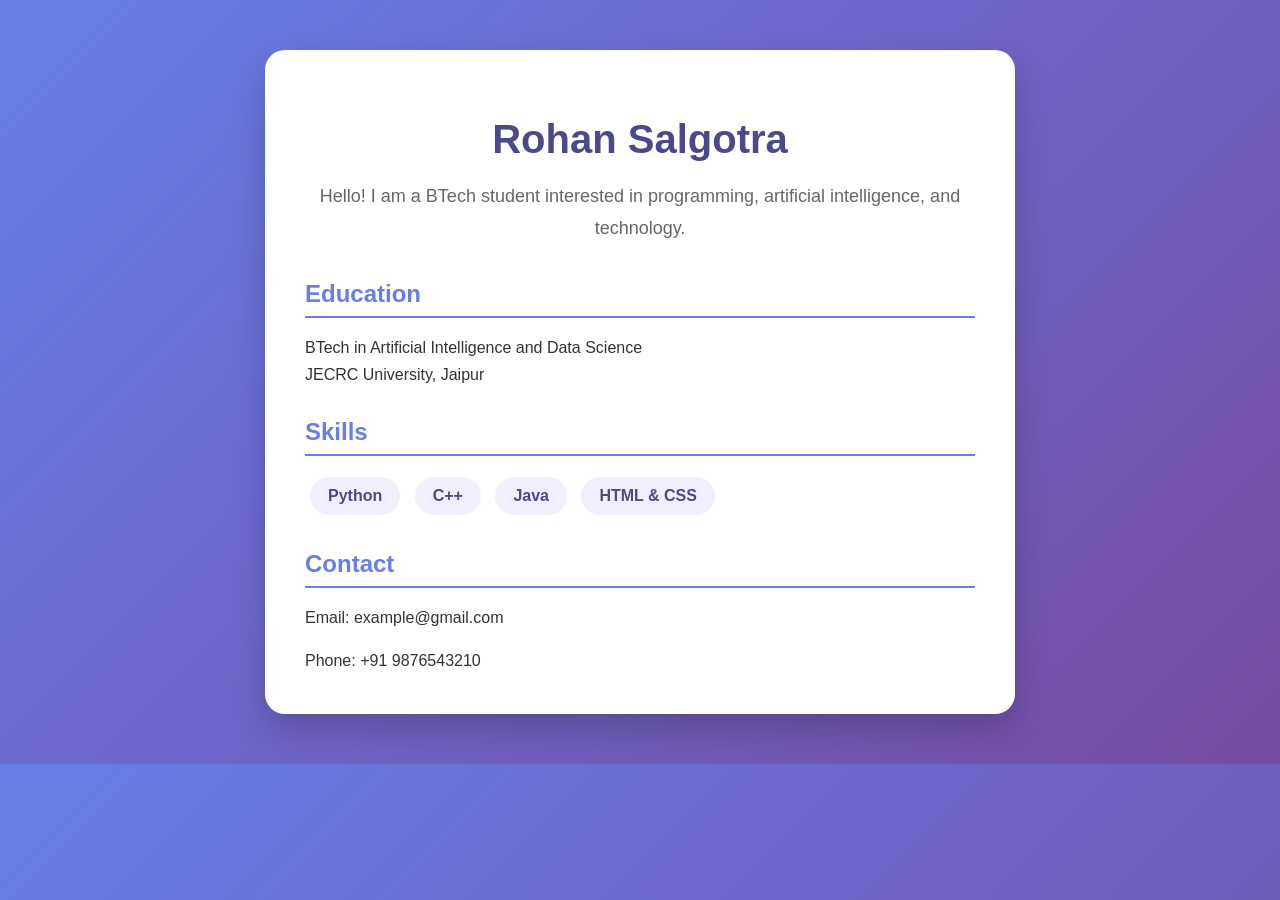
<file: index.html>
<!DOCTYPE html>
<html>
<head>
    <title>My Personal Profile</title>

    <!-- Connect HTML with CSS -->
    <link rel="stylesheet" href="style.css">
</head>

<body>

    <div class="container">

        <h1>Rohan Salgotra</h1>

        <p class="intro">
            Hello! I am a BTech student interested in programming,
            artificial intelligence, and technology.
        </p>

        <h2>Education</h2>
        <p>
            BTech in Artificial Intelligence and Data Science<br>
            JECRC University, Jaipur
        </p>

        <h2>Skills</h2>
        <ul>
            <li>Python</li>
            <li>C++</li>
            <li>Java</li>
            <li>HTML & CSS</li>
        </ul>

        <h2>Contact</h2>
        <p>Email: example@gmail.com</p>
        <p>Phone: +91 9876543210</p>

    </div>

</body>
</html>
</file>
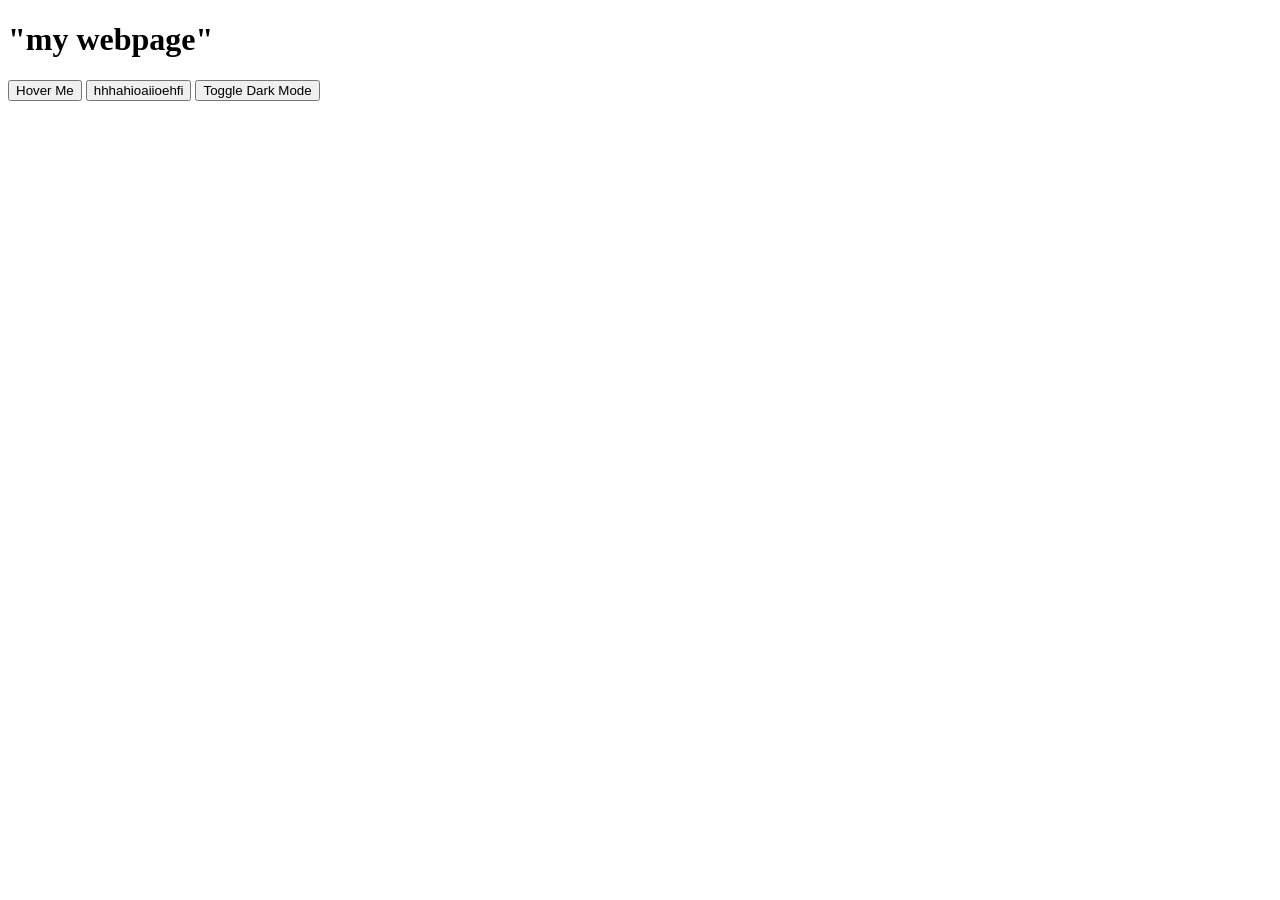
<file: third.html>
<!DOCTYPE html>
<html lang="en">
    <head><title>"javascript example" </title></head>
    <body>
        <h1>"my webpage"</h1>
        <script>alert("hello student")</script>
        <button onmouseover="this.style.backgroundColor='blue'"
        onmouseout="this.style.backgroundColor='red'">
    Hover Me
</button>
<button onclick="this.style.backgroundColor='cyan'"
ondblclick="this.style.backgroundColor='blue'">hhhahioaiioehfi</button>
<button onclick="
if (document.body.style.backgroundColor === 'black') {
    document.body.style.backgroundColor = 'white';
    document.body.style.color = 'black';
} else {
    document.body.style.backgroundColor = 'black';
    document.body.style.color = 'white';
}">
    Toggle Dark Mode
</button>





    </body>
</html>
</file>
<file: style.css>
/* General Page Styling */
* {
    box-sizing: border-box;
}

body {
    font-family: Arial, sans-serif;
    margin: 0;
    padding: 50px 20px;
    background: linear-gradient(135deg, #667eea, #764ba2);
    color: #333;
}

/* Main Profile Card */
.container {
    max-width: 750px;
    margin: auto;
    background-color: white;
    padding: 40px;
    border-radius: 20px;
    box-shadow: 0 15px 35px rgba(0, 0, 0, 0.2);
}

/* Name */
h1 {
    text-align: center;
    font-size: 40px;
    color: #4a4a8a;
    margin-bottom: 10px;
}

/* Introduction */
.intro {
    text-align: center;
    font-size: 18px;
    color: #666;
    line-height: 1.8;
    margin-bottom: 35px;
}

/* Section Headings */
h2 {
    color: #667eea;
    font-size: 24px;
    margin-top: 30px;
    margin-bottom: 15px;
    padding-bottom: 8px;
    border-bottom: 2px solid #667eea;
}

/* Paragraphs */
p {
    font-size: 16px;
    line-height: 1.7;
}

/* Skills List */
ul {
    padding-left: 0;
    list-style: none;
}

li {
    display: inline-block;
    background-color: #eef0ff;
    color: #4a4a8a;
    padding: 10px 18px;
    margin: 5px;
    border-radius: 20px;
    font-weight: bold;
    transition: 0.3s;
}

/* Skill Hover Effect */
li:hover {
    background-color: #667eea;
    color: white;
    transform: translateY(-3px);
}

/* Contact Section */
.container p:last-child {
    margin-bottom: 0;
}

/* Responsive Design */
@media (max-width: 600px) {

    body {
        padding: 20px 10px;
    }

    .container {
        padding: 25px;
    }

    h1 {
        font-size: 30px;
    }

    .intro {
        font-size: 16px;
    }
}
</file>
